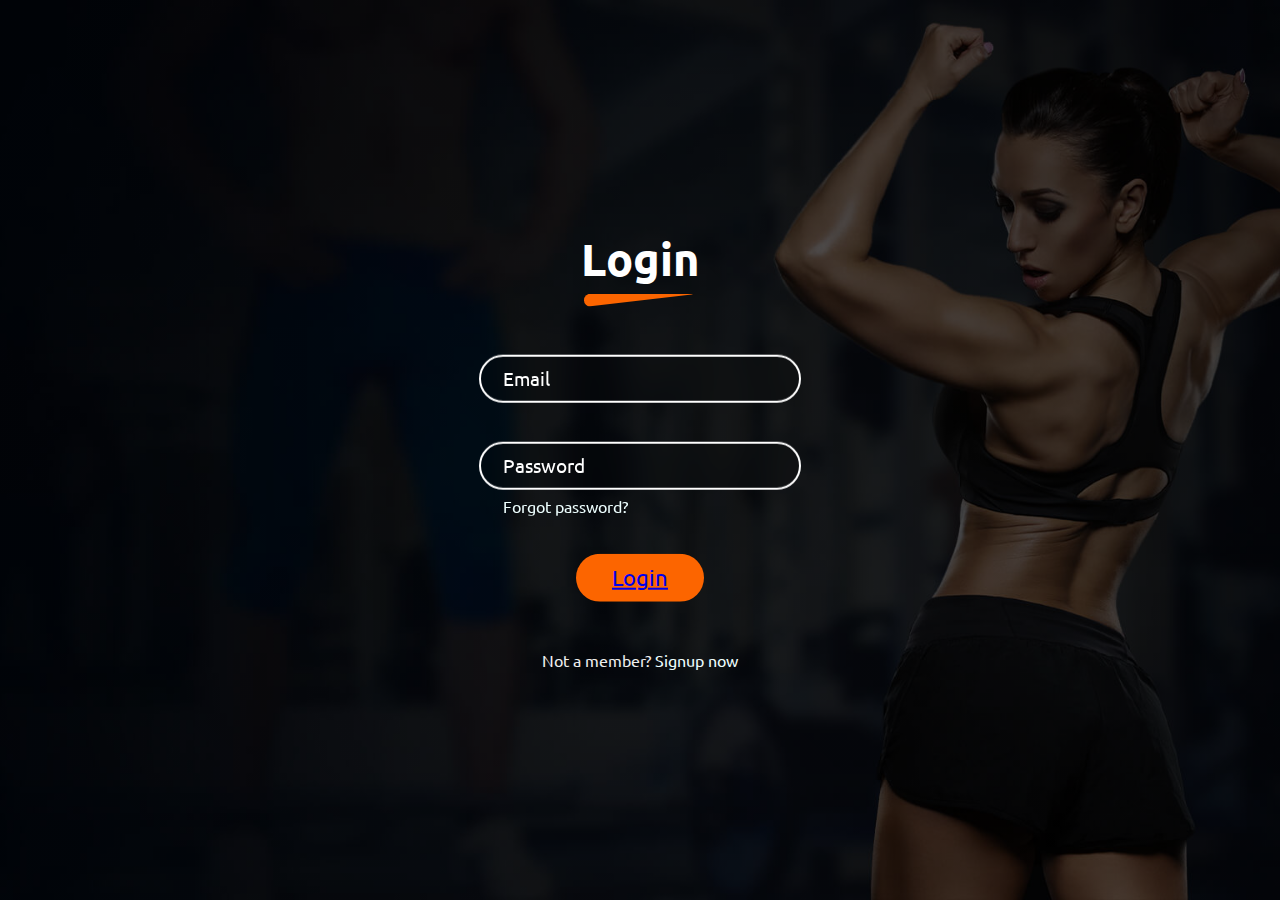
<file: Login.html>
<!DOCTYPE html>
<html lang="en">

<head>
    <meta charset="UTF-8">
    <meta http-equiv="X-UA-Compatible" content="IE=edge">
    <meta name="viewport" content="width=device-width, initial-scale=1.0">
    <link rel="stylesheet" href="css/Login.css">
    <title>FitApp</title>
</head>

<body>
    <div class="container">
        <!-- login form -->
        <div class="login-wrap active">
            <div class="title">
                <h1>Login</h1>
            </div>

            <form action="#">
                <div class="input-area">
                    <input type="email" id="email" autocomplete="off" required>
                    <label for="email">Email</label>
                </div>

                <div class="input-area">
                    <input type="password" id="password" required>
                    <label for="password">Password</label>
                </div>

                <div class="forgot-pass">
                    <a href="#">Forgot password?</a>
                </div>

                <div class="button-area">
                    <button type="submit" class="login-btn"><a href="./Index.html">Login</a></button>
                </div>
            </form>

            <div class="form-toggle-area">
                <p>Not a member? <span id="toggle-signup">Signup now</span></p>
            </div>
        </div>

        <!-- signup form -->
        <div class="signup-wrap">
            <div class="title">
                <h1>Signup</h1>
            </div>

            <form action="#">
                <div class="input-area">
                    <input type="text" id="name" autocomplete="off" required>
                    <label for="name">Name</label>
                </div>

                <div class="input-area">
                    <input type="email" id="email" autocomplete="off" required>
                    <label for="email">Email</label>
                </div>

                <div class="input-area">
                    <input type="password" id="password" required>
                    <label for="password">Password</label>
                </div>

                <div class="button-area">
                    <button type="submit" class="signup-btn"><a href="./Index.html">Signup</a></button>
                </div>
            </form>

            <div class="form-toggle-area">
                <p>Have an account? <span id="toggle-login">Login now</span></p>
            </div>
        </div>
    </div>

    <script src="script/Login.js"></script>
</body>

</html>
</file>
<file: css/Login.css>
@import url('https://fonts.googleapis.com/css2?family=Ubuntu:wght@300;400;500;700&display=swap');

* {
    margin: 0;
    padding: 0;
    font-family: 'Ubuntu', sans-serif;
}

body {
    display: flex;
    width: 100%;
    height: 100vh;
    align-items: center;
    justify-content: center;
    background: linear-gradient(45deg, rgba(0, 0, 0, 0.5), rgba(0, 0, 0, 0.7)), url('../home-bg-2.jpg');
    background-size: cover;
    background-position: center;
    overflow: hidden;
}

.container {
    position: relative;
    height: 600px;
    flex-basis: 390px;
}

.login-wrap,
.signup-wrap {
    padding: 2rem 1rem;
    position: absolute;
    top: 50%;
    left: 50%;
    transform: translate(-50%, -90%);
    height: auto;
    width: 100%;
    opacity: 0;
    visibility: hidden;
    pointer-events: none;
    box-sizing: border-box;
    transition: all 0.4s ease;
}

.active {
    opacity: 1;
    visibility: visible;
    pointer-events: auto;
    transform: translate(-50%, -50%);
}

.title h1 {
    padding-bottom: 1.2rem;
    position: relative;
    color: #fff;
    font-size: 2.8rem;
    text-align: center;
}

.title h1::before {
    position: absolute;
    content: '';
    bottom: 0;
    left: 50%;
    transform: translateX(-50%);
    height: 0.8rem;
    width: 7rem;
    background: #fc6500;
    border-radius: 1rem;
    clip-path: polygon(0 0, 0% 100%, 100% 0);
}

form {
    margin-top: 3rem;
}

.input-area {
    margin-top: 2.4rem;
    position: relative;
    display: grid;
    place-items: center;
}

.input-area input {
    width: 90%;
    height: 3rem;
    color: #fff;
    font-size: 1.2rem;
    border: 2px solid #fff;
    border-radius: 2rem;
    outline: none;
    background: rgba(0, 0, 0, 0.1);
    backdrop-filter: blur(1rem);
    padding: 0 1.4rem;
    box-sizing: border-box;
    transition: all 0.3s ease;
}

.input-area input:focus {
    width: 100%;
}

.input-area label {
    position: absolute;
    top: 50%;
    left: 2.6rem;
    transform: translateY(-50%);
    color: #fff;
    font-size: 1.2rem;
    transition: all 0.3s ease;
}

.input-area input:focus~label {
    transform: translateY(-3rem);
    left: 1rem;
}

.input-area input:valid~label {
    transform: translateY(-3rem);
}

.forgot-pass {
    margin-top: 0.4rem;
    position: relative;
}

.forgot-pass a {
    position: absolute;
    top: 0;
    left: 2.6rem;
    color: #eff;
    font-size: 1rem;
    text-decoration: none;
    transition: all 0.3s ease;
}

.forgot-pass a:hover {
    color: #fc6500;
}

.button-area {
    margin-top: 4rem;
    width: 100%;
    display: grid;
    place-items: center;
}

button {
    width: 8rem;
    height: 3rem;
    border: none;
    outline: none;
    color: #fff;
    font-size: 1.4rem;
    cursor: pointer;
    border: 2px solid transparent;
    border-radius: 2rem;
    background: #fc6500;
    transition: all 0.3s ease;
}

button:hover {
    width: 50%;
    letter-spacing: 2px;
    background: transparent;
    border: 2px solid #fff;
}

.form-toggle-area {
    margin-top: 3rem;
    display: flex;
    justify-content: center;
}

.form-toggle-area p {
    color: #eee;
    font-size: 1rem;
    text-align: center;
}

.form-toggle-area p span {
    color: #eff;
    cursor: pointer;
    text-decoration: none;
    transition: all 0.3s ease;
}

.form-toggle-area p span:hover {
    color:#fc6500;
}

@media screen and (max-width: 360px) {
    .title h1 {
        font-size: 2.6rem;
    }

    .login-wrap,
    .signup-wrap {
        padding: 2rem 0.2rem;
    }

    .input-area input {
        font-size: 1.1rem;
    }

    .input-area label {
        font-size: 1.1rem;
    }

    button {
        font-size: 1.2rem;
    }

    .form-toggle-area p {
        font-size: 0.9rem;
    }
}
</file>
